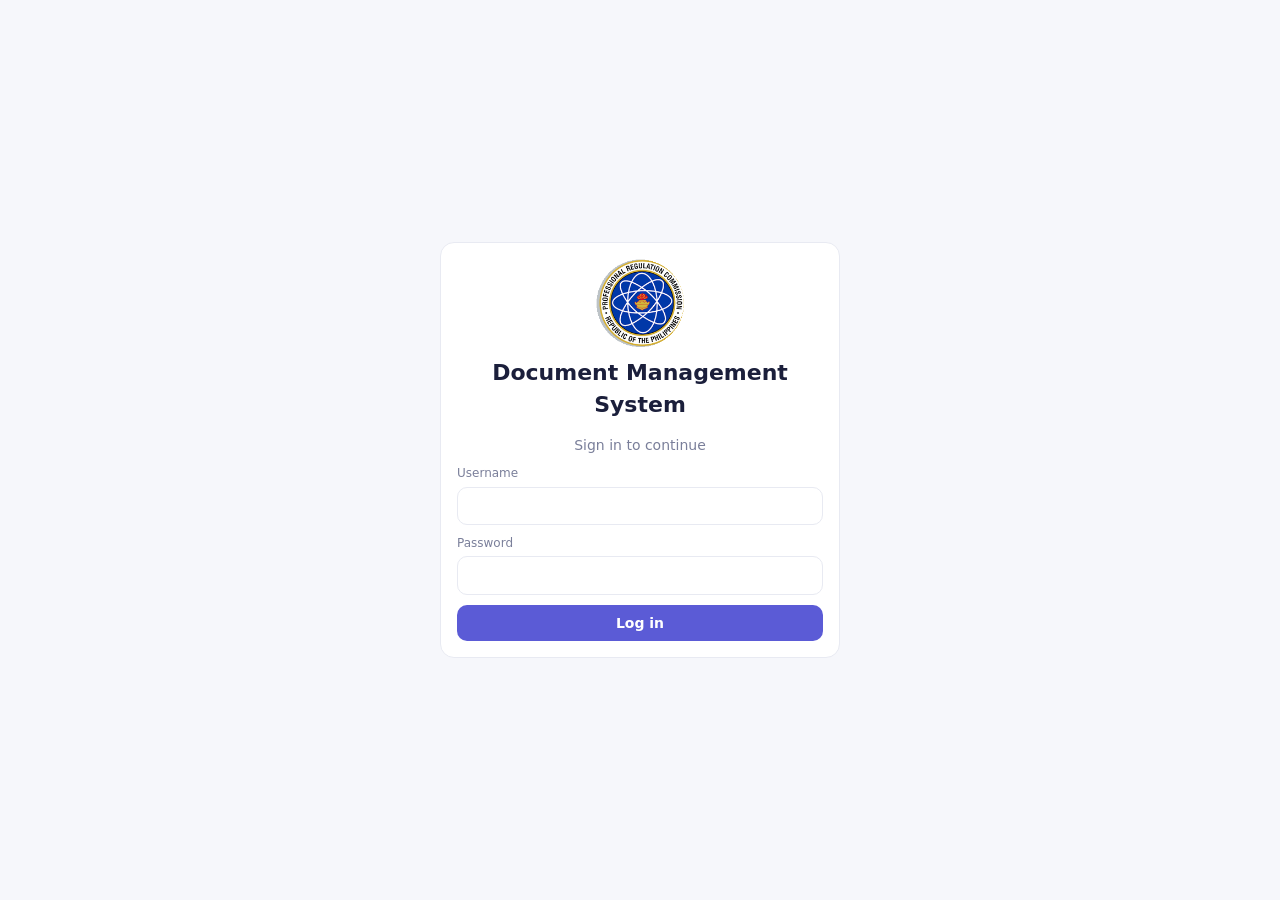
<file: index.html>
<!DOCTYPE html>
<html lang="en">
<head>
  <meta charset="utf-8">
  <title>PRC Document Management System</title>
  <meta name="viewport" content="width=device-width, initial-scale=1, viewport-fit=cover">
  <link rel="icon" href="assets/prc-logo.png">
  <link rel="stylesheet" href="css/style.css?v=14">
</head>
<body>

  <!-- Log in / Sign up - js/login.js) -->
  <div class="lgw">
    <div class="card lgc" id="card"></div>
  </div>

  <script src="js/data.js?v=14"></script>
  <script src="js/login.js?v=14"></script>
</body>
</html>
</file>
<file: css/style.css>
/* PRC Document Management System - styles (light + dark theme) */

:root {
  --bg:#f6f7fb;
  --card:#fff;
  --tx:#1b1f3b;
  --mu:#7a7f9a;
  --bd:#e8eaf2;
  --ac:#5b5bd6;
  --sb:#0f1428;
  --ok:#e3f6ee;
  --okt:#1b7f5a;
  --wa:#fdeedf;
  --wat:#b5612a;
  --in:#ece9fd;
  --int:#5b4fc4;
  --rd:#d64545;
  box-sizing: border-box;
  padding-top: env(safe-area-inset-top, 0px);
  padding-bottom: env(safe-area-inset-bottom, 0px);
}
@media (prefers-color-scheme: dark) {
  :root:not([data-theme=light]) {
    --bg:#0b0e1c;
    --card:#151a30;
    --tx:#e8eaf6;
    --mu:#8e93b3;
    --bd:#262c4a;
    --in:#26225a;
    --int:#b4adff;
    --ok:#12392d;
    --okt:#6fe0b2;
    --wa:#3a2a1a;
    --wat:#f0b080;
  }
}
:root[data-theme=dark] {
  --bg:#0b0e1c;
  --card:#151a30;
  --tx:#e8eaf6;
  --mu:#8e93b3;
  --bd:#262c4a;
  --in:#26225a;
  --int:#b4adff;
  --ok:#12392d;
  --okt:#6fe0b2;
  --wa:#3a2a1a;
  --wat:#f0b080;
}
html {
  scroll-padding-top: env(safe-area-inset-top, 0px);
}
* {
  box-sizing: border-box;
}
body {
  margin: 0;
  font:
    14px/1.45 system-ui,
    -apple-system,
    "Segoe UI",
    sans-serif;
  background: var(--bg);
  color: var(--tx);
}
button,
input,
select {
  font: inherit;
  color: inherit;
}
#app {
  display: flex;
  min-height: 100vh;
}
aside {
  width: 250px;
  background: var(--sb);
  color: #c9cde6;
  padding: 18px 14px;
  position: fixed;
  inset: 0 auto 0 0;
  overflow: auto;
  z-index: 20;
  transition: transform .2s;
}
.brand {
  display: flex;
  gap: 10px;
  align-items: center;
  font-weight: 700;
  color: #fff;
  margin-bottom: 22px;
  font-size: 13px;
  letter-spacing: .5px;
}
.seal {
  width: 42px;
  height: 42px;
  border-radius: 50%;
  object-fit: cover;
  flex: none;
}
.lgw {
  min-height: 100vh;
  display: grid;
  place-items: center;
  padding: 16px;
  background: var(--bg);
}
.lgc {
  width: min(400px, 100%);
  padding: 28px;
}
.lgl {
  width: 88px;
  display: block;
  margin: 0 auto 10px;
}
.lgc h2,
.lgc .mu {
  text-align: center;
}
.mu {
  color: var(--mu);
  margin: 0 0 6px;
}
.lgc label {
  display: block;
  margin: 10px 0 4px;
  color: var(--mu);
  font-size: 12px;
}
.err {
  color: var(--rd);
  font-size: 12px;
  min-height: 16px;
  margin-top: 8px;
}
.nav button {
  display: flex;
  width: 100%;
  gap: 10px;
  align-items: center;
  background: none;
  border: 0;
  color: inherit;
  text-align: left;
  padding: 10px 12px;
  border-radius: 10px;
  cursor: pointer;
  margin-bottom: 2px;
}
.nav button:hover {
  background: #ffffff12;
}
.nav button.on {
  background: var(--ac);
  color: #fff;
}
.nav b {
  margin-left: auto;
  font-size: 11px;
  font-weight: 500;
  opacity: .7;
}
.nav h6 {
  margin: 16px 12px 6px;
  font-size: 10px;
  letter-spacing: 1px;
  opacity: .5;
}
.cats button {
  padding: 7px 12px 7px 34px;
  font-size: 13px;
}
.store {
  margin-top: 18px;
  border: 1px solid #ffffff22;
  border-radius: 12px;
  padding: 12px;
  font-size: 12px;
}
.bar {
  height: 6px;
  border-radius: 9px;
  background: #ffffff22;
  margin-top: 8px;
}
.bar i {
  display: block;
  height: 100%;
  width: 72%;
  background: var(--ac);
  border-radius: 9px;
}
main {
  margin-left: 250px;
  flex: 1;
  min-width: 0;
}
header {
  position: sticky;
  top: env(safe-area-inset-top, 0px);
  z-index: 10;
  background: var(--card);
  border-bottom: 1px solid var(--bd);
  display: flex;
  gap: 10px;
  align-items: center;
  padding: 12px 20px;
  flex-wrap: wrap;
}
header .s {
  flex: 1;
  min-width: 150px;
}
.burger {
  display: none;
}
input,
select {
  background: var(--card);
  border: 1px solid var(--bd);
  border-radius: 10px;
  padding: 8px 12px;
  width: 100%;
}
select {
  width: auto;
}
.btn {
  background: var(--ac);
  color: #fff;
  border: 0;
  border-radius: 10px;
  padding: 8px 14px;
  cursor: pointer;
  font-weight: 600;
  white-space: nowrap;
}
.btn.g {
  background: none;
  color: var(--tx);
  border: 1px solid var(--bd);
}
.btn.r {
  background: var(--rd);
}
.btn.sm {
  padding: 5px 9px;
  font-size: 12px;
}
.pad {
  padding: 20px;
  max-width: 1300px;
}
h2 {
  margin: 0 0 14px;
  font-size: 22px;
  font-weight: 600;
}
.grid {
  display: grid;
  gap: 14px;
}
.g4 {
  grid-template-columns: repeat(4, 1fr);
}
.g2 {
  grid-template-columns: 2fr 1fr;
}
.card {
  background: var(--card);
  border: 1px solid var(--bd);
  border-radius: 14px;
  padding: 16px;
}
.stat small {
  color: var(--mu);
}
.stat div {
  font-size: 26px;
  font-weight: 700;
}
.stat span {
  font-size: 12px;
  color: var(--okt);
}
.tw {
  overflow-x: auto;
}
table {
  width: 100%;
  border-collapse: collapse;
  min-width: 760px;
}
th {
  font-size: 11px;
  letter-spacing: .6px;
  text-align: left;
  color: var(--mu);
  padding: 10px;
  border-bottom: 1px solid var(--bd);
}
td {
  padding: 10px;
  border-bottom: 1px solid var(--bd);
  vertical-align: middle;
}
.fi {
  display: flex;
  gap: 10px;
  align-items: center;
}
.ic {
  width: 36px;
  height: 36px;
  border-radius: 8px;
  color: #fff;
  display: grid;
  place-items: center;
  font-weight: 700;
  flex: none;
}
.fi small {
  display: block;
  color: var(--mu);
  font-size: 11px;
}
.av {
  width: 30px;
  height: 30px;
  border-radius: 50%;
  background: var(--ac);
  color: #fff;
  display: inline-grid;
  place-items: center;
  font-size: 11px;
  font-weight: 700;
  margin-right: 8px;
}
.own {
  cursor: pointer;
  display: flex;
  align-items: center;
}
.own:hover {
  text-decoration: underline;
}
.tag {
  padding: 2px 10px;
  border-radius: 99px;
  font-size: 11px;
  font-weight: 600;
}
.Public {
  background: var(--ok);
  color: var(--okt);
}
.Internal {
  background: var(--in);
  color: var(--int);
}
.Restricted {
  background: var(--wa);
  color: var(--wat);
}
.act {
  display: flex;
  gap: 4px;
  flex-wrap: nowrap;
}
.act button {
  border: 1px solid var(--bd);
  background: none;
  border-radius: 8px;
  padding: 5px 7px;
  cursor: pointer;
}
.act button:hover {
  background: var(--in);
}
.filters {
  display: flex;
  gap: 8px;
  flex-wrap: wrap;
  margin-bottom: 12px;
}
.top li {
  display: flex;
  justify-content: space-between;
  gap: 8px;
  padding: 7px 0;
  border-bottom: 1px solid var(--bd);
}
.top {
  list-style: none;
  margin: 0;
  padding: 0;
  counter-reset: n;
}
.top li:before {
  counter-increment: n;
  content: counter(n);
  color: var(--mu);
  width: 18px;
}
.top span {
  flex: 1;
}
.mask {
  position: fixed;
  inset: 0;
  background: #0008;
  display: grid;
  place-items: center;
  z-index: 50;
  padding: 16px;
}
.modal {
  background: var(--card);
  border-radius: 16px;
  padding: 20px;
  width: min(480px, 100%);
  max-height: 90vh;
  overflow: auto;
}
.modal h3 {
  margin: 0 0 10px;
}
.modal label {
  display: block;
  margin: 10px 0 4px;
  color: var(--mu);
  font-size: 12px;
}
.kv {
  display: grid;
  grid-template-columns: 110px 1fr;
  gap: 6px;
  font-size: 13px;
}
.kv span {
  color: var(--mu);
}
.prev {
  height: 180px;
  border: 1px dashed var(--bd);
  border-radius: 10px;
  display: grid;
  place-items: center;
  color: var(--mu);
  margin: 10px 0;
}
#toasts {
  position: fixed;
  right: 16px;
  bottom: calc(16px + env(safe-area-inset-bottom, 0px));
  z-index: 99;
  display: grid;
  gap: 8px;
}
.toast {
  background: var(--sb);
  color: #fff;
  padding: 10px 16px;
  border-radius: 10px;
  box-shadow: 0 6px 20px #0004;
}
.dot {
  width: 8px;
  height: 8px;
  border-radius: 50%;
  background: var(--ac);
  display: inline-block;
  margin-right: 8px;
}
.empty {
  padding: 30px;
  text-align: center;
  color: var(--mu);
}
@media (max-width: 1000px) {
  .g4 {
    grid-template-columns: repeat(2, 1fr);
  }
  .g2 {
    grid-template-columns: 1fr;
  }
}
@media (max-width: 800px) {
  aside {
    transform: translateX(-100%);
  }
  aside.open {
    transform: none;
  }
  main {
    margin-left: 0;
  }
  .burger {
    display: block;
  }
  .pad {
    padding: 14px;
  }
}
@media print {
  aside,
  header,
  #toasts {
    display: none;
  }
  main {
    margin: 0;
  }
}
.cats .sub {
  padding-left: 52px;
  font-size: 12px;
}

/* Red notice on the login screen (wrong password / no account) */
.alert {
  background: color-mix(in srgb, var(--rd) 12%, transparent);
  border: 1px solid var(--rd);
  border-radius: 8px;
  padding: 8px 12px;
  text-align: center;
  font-size: 13px;
}

/* Form cards (Create user, Customize UI): title on its own line, small muted labels */
.card-title {
  display: block;
  font-size: 16px;
  margin-bottom: 6px;
}
.card label {
  display: block;
  margin: 10px 0 4px;
  color: var(--mu);
  font-size: 12px;
}

/* Icons (replace emoji) */
.i {
  flex: none;
  vertical-align: -3px;
}
.btn {
  display: inline-flex;
  align-items: center;
  justify-content: center;
  gap: 6px;
}
.act button {
  display: inline-flex;
  align-items: center;
  gap: 3px;
}
.prev span {
  text-align: center;
}

/* Customize UI page */
.gcust {
  display: grid;
  gap: 14px;
  grid-template-columns: 1fr 1.5fr;
  align-items: start;
}
@media (max-width: 1000px) {
  .gcust { grid-template-columns: 1fr; }
}
.note {
  color: var(--mu);
  font-size: 12px;
  margin: 0 0 12px;
}
.catrow {
  border: 1px solid var(--bd);
  border-radius: 12px;
  padding: 12px;
  margin-bottom: 10px;
}
.cathead {
  display: flex;
  align-items: center;
  gap: 10px;
}
.cathead .act { margin-left: auto; }
.docn {
  color: var(--mu);
  font-size: 12px;
}
.chips {
  display: flex;
  flex-wrap: wrap;
  gap: 6px;
  margin: 10px 0;
}
.chip {
  display: inline-flex;
  align-items: center;
  gap: 2px;
  background: var(--in);
  color: var(--int);
  padding: 3px 4px 3px 10px;
  border-radius: 99px;
  font-size: 12px;
}
.chip button {
  border: 0;
  background: none;
  color: inherit;
  cursor: pointer;
  padding: 3px;
  display: inline-flex;
}
.addrow {
  display: flex;
  gap: 8px;
}
.addrow input { flex: 1; }

/* Menu button: only on small screens (the sidebar is hidden there) */
.btn.burger {
  display: none;
}
@media (max-width: 800px) {
  .btn.burger {
    display: inline-flex;
  }
}

/* Form errors and required marks */
.ferr {
  color: var(--rd);
  font-size: 12px;
  margin-top: 4px;
}
.ferr:empty { display: none; }
input.bad, select.bad {
  border-color: var(--rd) !important;
}
.req { color: var(--rd); }

/* Tables: long text wraps in its own column, dates and status never wrap */
.reason {
  width: 240px;
  max-width: 240px;
  white-space: normal;
  overflow-wrap: anywhere;
}
.nw { white-space: nowrap; }

/* Upload form and file preview */
input[type=file] { padding: 8px 12px; }
.modal.wide { width: min(900px, 100%); }
.pdfview {
  width: 100%;
  height: 60vh;
  border: 1px solid var(--bd);
  border-radius: 10px;
  margin: 10px 0;
}

/* Revisions and keyword search */
.rev {
  cursor: pointer;
  margin-left: 6px;
  font-size: 10px;
}
.hitrow {
  display: flex;
  gap: 12px;
  padding: 14px 0;
  border-bottom: 1px solid var(--bd);
}
.hitrow small {
  display: block;
  color: var(--mu);
  font-size: 12px;
  margin-top: 2px;
}
.doclink {
  color: var(--ac);
  font-weight: 600;
  font-size: 15px;
  text-decoration: none;
}
.doclink:hover { text-decoration: underline; }
.kw {
  border: 1px solid var(--bd);
  background: none;
  border-radius: 99px;
  padding: 2px 10px;
  font-size: 12px;
  cursor: pointer;
  color: var(--mu);
}
.kw:hover { border-color: var(--ac); color: var(--ac); }
.kw.match {
  background: var(--in);
  color: var(--int);
  border-color: transparent;
}
.kw small { opacity: .7; }

/* Ticking files: checkbox column, action bar, share popup */
.cb { width: 34px; }
input[type=checkbox] {
  width: 16px;
  height: 16px;
  padding: 0;
  accent-color: var(--ac);
  cursor: pointer;
}
.selbar {
  display: flex;
  align-items: center;
  flex-wrap: wrap;
  gap: 8px;
  background: var(--in);
  border-radius: 10px;
  padding: 8px 12px;
  margin-bottom: 10px;
}
.selbar b { margin-right: auto; color: var(--int); }
.sharelist {
  margin: 8px 0;
  padding-left: 18px;
  max-height: 140px;
  overflow: auto;
}
textarea {
  width: 100%;
  border: 1px solid var(--bd);
  border-radius: 10px;
  padding: 8px 10px;
  background: var(--card);
  color: var(--tx);
  font: 12px/1.4 monospace;
  resize: none;
}

/* E-Library */
.drop {
  border: 2px dashed var(--bd);
  border-radius: 12px;
  padding: 18px;
  text-align: center;
  color: var(--mu);
}
.drop.over {
  border-color: var(--ac);
  background: var(--in);
}
#liblist {
  max-height: 220px;
  overflow: auto;
  margin-top: 8px;
}
.libitem {
  display: flex;
  align-items: center;
  gap: 10px;
  padding: 6px 0;
  border-bottom: 1px solid var(--bd);
}
.libname {
  flex: 1;
  min-width: 0;
  overflow-wrap: anywhere;
}
.libname small {
  display: block;
  color: var(--mu);
  font-size: 11px;
}

/* Access control boxes and email / phone links */
.permgrid {
  display: grid;
  grid-template-columns: 1fr 1fr;
  gap: 0 12px;
}
@media (max-width: 560px) {
  .permgrid { grid-template-columns: 1fr; }
}
label.permrow {
  display: flex !important;
  align-items: center;
  gap: 8px;
  margin: 4px 0 !important;
  color: var(--tx) !important;
  font-size: 13px !important;
}
.maillink {
  color: var(--ac);
  text-decoration: none;
  overflow-wrap: anywhere;
}
.maillink:hover { text-decoration: underline; }
td .maillink { white-space: nowrap; }
.gpeople {
  display: grid;
  gap: 14px;
  grid-template-columns: minmax(0, 1fr) 360px;
  align-items: start;
}
@media (max-width: 1100px) {
  .gpeople { grid-template-columns: 1fr; }
}
@media (max-width: 700px) {
  td .maillink { white-space: normal; }   /* on phones long emails wrap instead of scrolling */
}
</file>
